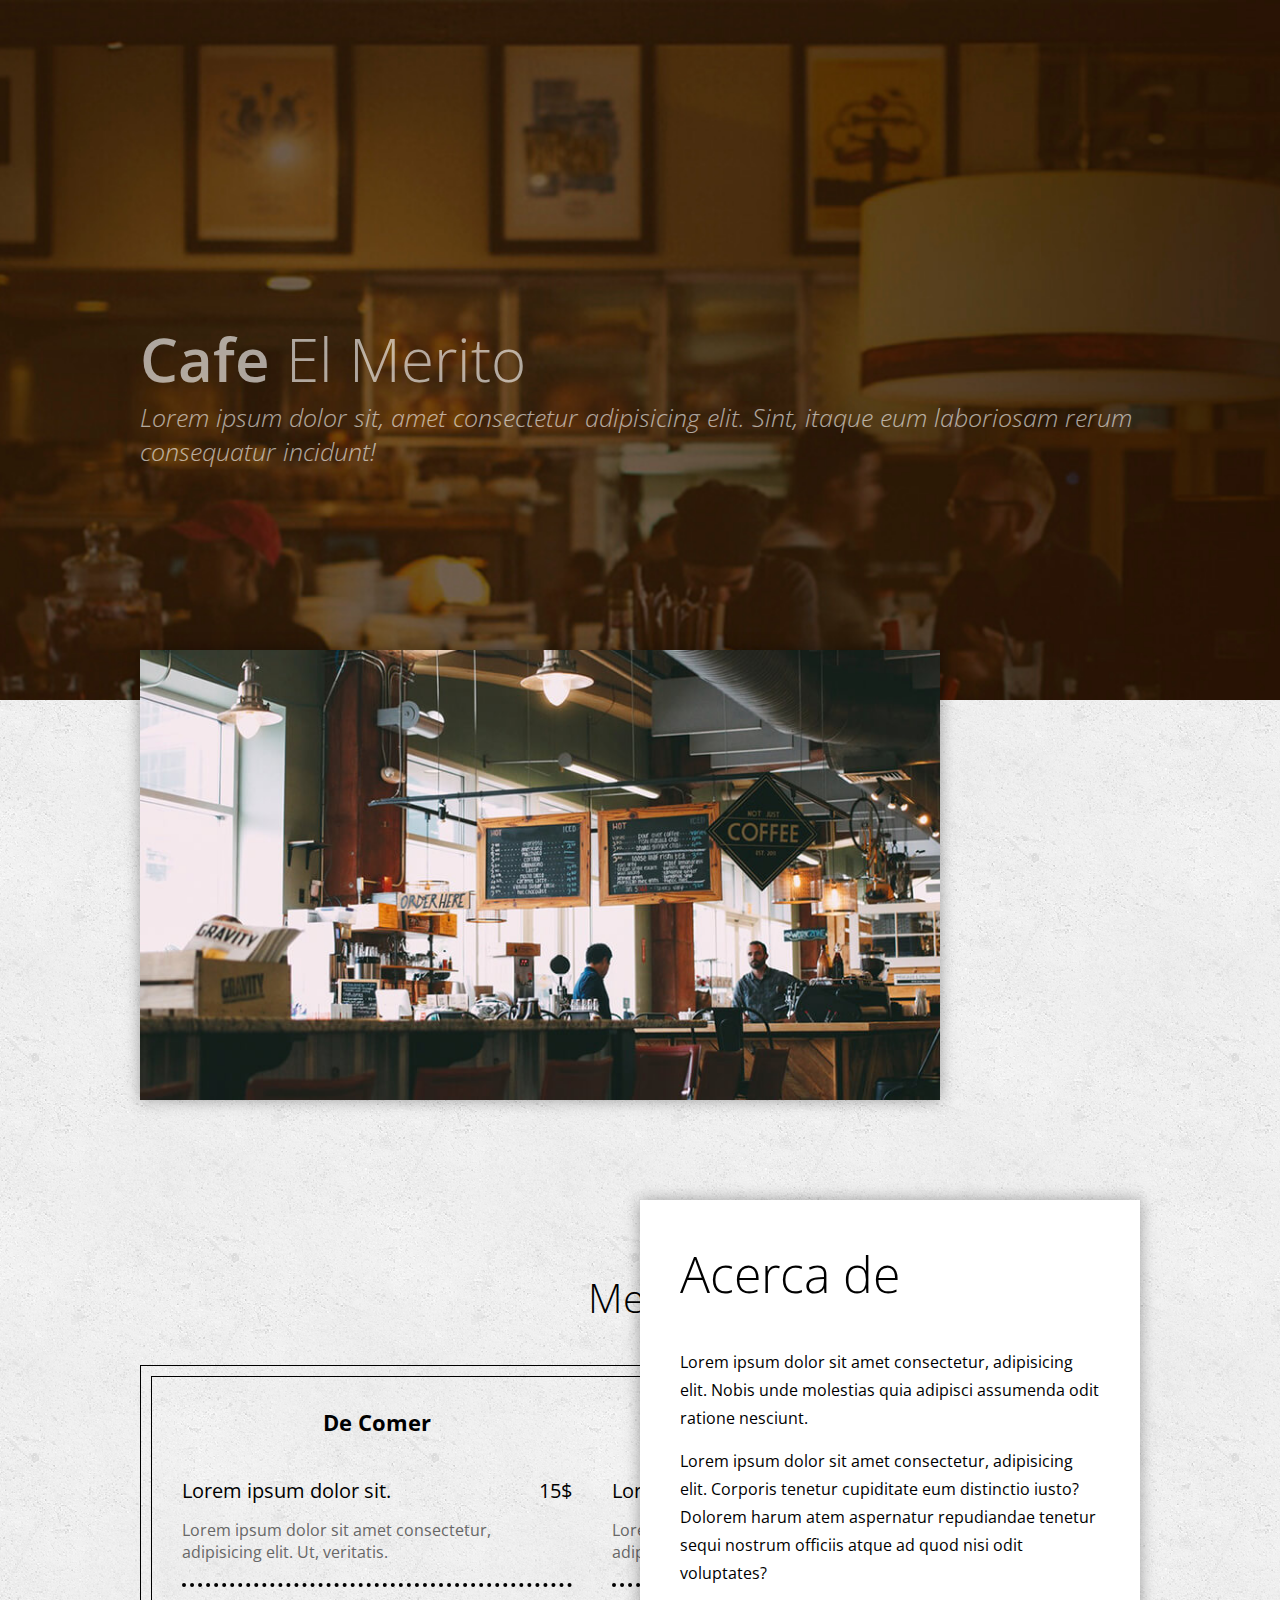
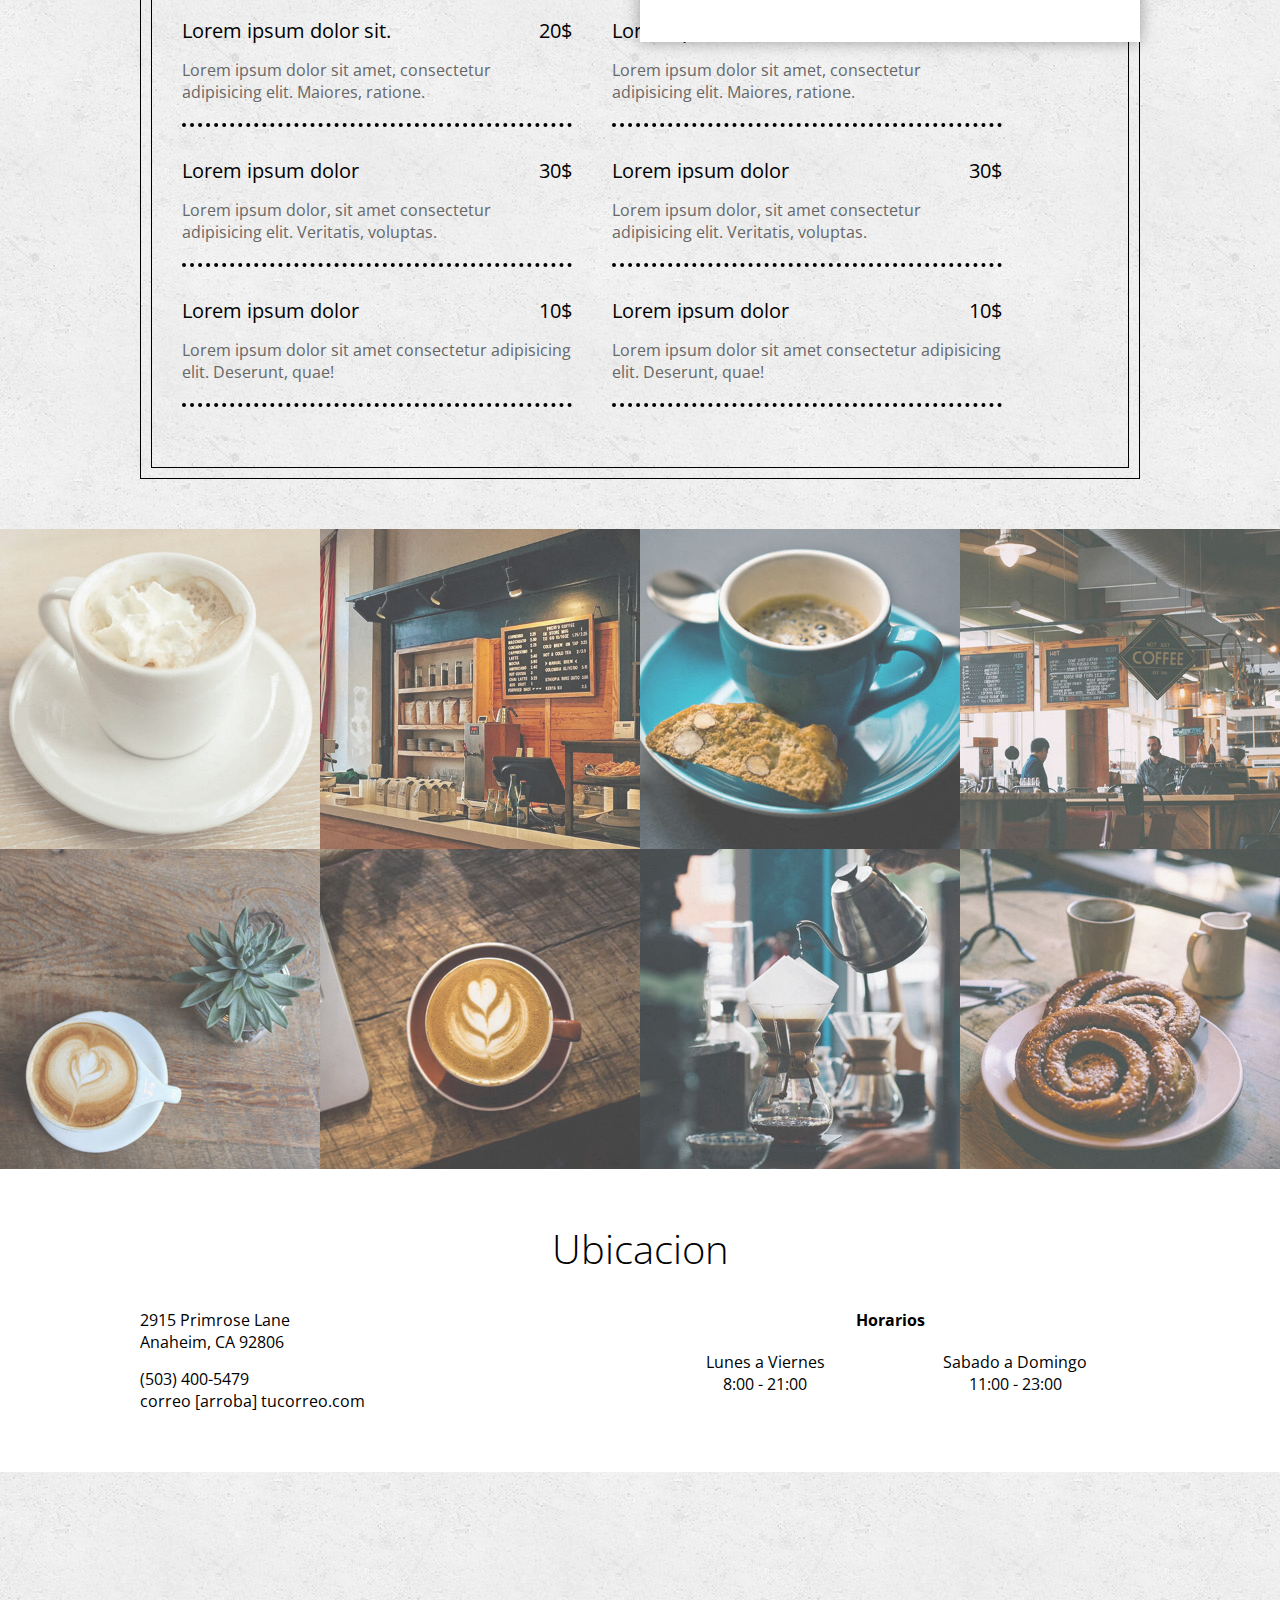
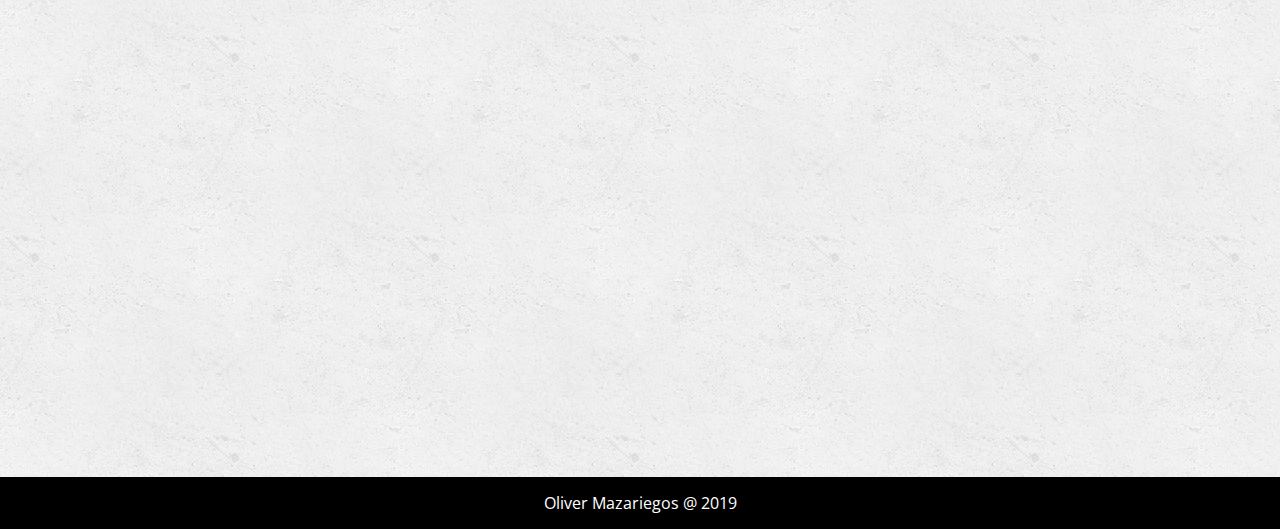
<file: cafe/index.html>
<!DOCTYPE html>
<html lang="en">
<head>
    <meta charset="UTF-8">
    <meta name="viewport" content="width=device-width, initial-scale=1.0, user-scalable=no, minimun-scale=1, maximun-scale=1">
    <meta http-equiv="X-UA-Compatible" content="ie=edge">
    <title>Cafe Oliversinn</title>
    <script src="https://ajax.googleapis.com/ajax/libs/jquery/3.4.1/jquery.min.js"></script>
    <script src="js/efectos.js"></script>
    <script src="js/parallax.js"></script>
    <link href="https://fonts.googleapis.com/css?family=Open+Sans:300,300i,400,600,700&display=swap" rel="stylesheet">
    <link rel="stylesheet" href="css/estilos.css">
</head>
<body>
    <header>
        <div class="contenedor">
            <nav class="menu">
                <a href="#" id="btn-acerca-de">Acerca de</a>
                <a href="#" id="btn-menu">Menu</a>
                <a href="#" id="btn-galeria">Galeria</a>
                <a href="#" id="btn-ubicacion">Ubicacion</a>
            </nav>

            <div class="textos">
                <h1 class="nombre">Cafe <span>El Merito</span></h1>
                <h3>Lorem ipsum dolor sit, amet consectetur adipisicing elit. Sint, itaque eum laboriosam rerum consequatur incidunt!</h3>
            </div>
        </div>
    </header>

    <section class="main">
        <section class="acerca-de" id="acerca-de">
            <div class="contenedor">
                <div class="foto">
                    <img src="img/acerca-de.jpg" alt="">
                </div>
                <article>
                    <h3>Acerca de</h3>
                    <p>Lorem ipsum dolor sit amet consectetur, adipisicing elit. Nobis unde molestias quia adipisci assumenda odit ratione nesciunt.</p>

                    <p>Lorem ipsum dolor sit amet consectetur, adipisicing elit. Corporis tenetur cupiditate eum distinctio iusto? Dolorem harum atem aspernatur repudiandae tenetur sequi nostrum officiis atque ad quod nisi odit voluptates?</p>
                </article>
            </div>
        </section>
        <section class="menu">
            <div class="contenedor">
                <h3 class="titulo" id="platillos">Menu</h3>
                <div class="contenedor-menu">
                    <div class="contenedor-menu2">
                        <article>
                            <p class="categoria">De Comer</p>
                            <div class="platillo">
                                <p class="nombre">Lorem ipsum dolor sit.</p>
                                <p class="precio">15$
                                </p>
                                <p class="descripcion">Lorem ipsum dolor sit amet consectetur, adipisicing elit. Ut, veritatis.</p>
                            </div>
                            <div class="platillo">
                                <p class="nombre">Lorem ipsum dolor sit.</p>
                                <p class="precio">20$
                                </p>
                                <p class="descripcion">Lorem ipsum dolor sit amet, consectetur adipisicing elit. Maiores, ratione.</p>
                            </div>    
                            <div class="platillo">
                                <p class="nombre">Lorem ipsum dolor</p>
                                <p class="precio">30$
                                </p>
                                <p class="descripcion">Lorem ipsum dolor, sit amet consectetur adipisicing elit. Veritatis, voluptas.</p>
                            </div>
                            <div class="platillo">
                                <p class="nombre">Lorem ipsum dolor</p>
                                <p class="precio">10$
                                </p>
                                <p class="descripcion">Lorem ipsum dolor sit amet consectetur adipisicing elit. Deserunt, quae!</p>
                            </div>
                        </article>

                        <article>
                            <p class="categoria">De tomar</p>
                            <div class="platillo">
                                <p class="nombre">Lorem ipsum dolor sit.</p>
                                <p class="precio">15$
                                </p>
                                <p class="descripcion">Lorem ipsum dolor sit amet consectetur, adipisicing elit. Ut, veritatis.</p>
                            </div>
                            <div class="platillo">
                                <p class="nombre">Lorem ipsum dolor sit.</p>
                                <p class="precio">20$
                                </p>
                                <p class="descripcion">Lorem ipsum dolor sit amet, consectetur adipisicing elit. Maiores, ratione.</p>
                            </div>    
                            <div class="platillo">
                                <p class="nombre">Lorem ipsum dolor</p>
                                <p class="precio">30$
                                </p>
                                <p class="descripcion">Lorem ipsum dolor, sit amet consectetur adipisicing elit. Veritatis, voluptas.</p>
                            </div>
                            <div class="platillo">
                                <p class="nombre">Lorem ipsum dolor</p>
                                <p class="precio">10$
                                </p>
                                <p class="descripcion">Lorem ipsum dolor sit amet consectetur adipisicing elit. Deserunt, quae!</p>
                            </div>
                        </article>

                    </div>
                </div>
            </div>
        </section>
        <section class="galeria" id="galeria">
            <div class="foto">
                <img src="img/1.jpg" alt="">
            </div>
            <div class="foto">
                <img src="img/2.jpg" alt="">
            </div>
            <div class="foto">
                <img src="img/3.jpg" alt="">
            </div>
            <div class="foto">
                <img src="img/4.jpg" alt="">
            </div>
            <div class="foto">
                <img src="img/5.jpg" alt="">
            </div>
            <div class="foto">
                <img src="img/6.jpg" alt="">
            </div>
            <div class="foto">
                <img src="img/7.jpg" alt="">
            </div>
            <div class="foto">
                <img src="img/8.jpg" alt="">
            </div>
                
        </section>
        <section class="ubicacion" id="ubicacion">
            <div class="contenedor">
                <h3 class="titulo">Ubicacion</h3>
                <div class="direccion">
                    <p class="calle">2915 Primrose Lane <br> Anaheim, CA 92806</p>
                    <p class="telefono">(503) 400-5479</p>
                    <p class="correo">correo [arroba] tucorreo.com</p>
                </div>
                <div class="horarios">
                    <h4>Horarios</h4>
                    <p class="entre-semana">Lunes a Viernes <br> 8:00 - 21:00</p>
                    <p class="fin-semana">Sabado a Domingo <br> 11:00 - 23:00</p>
                </div>
            </div>
        </section>
        <section class="mapa">
                <iframe src="https://www.google.com/maps/embed?pb=!1m18!1m12!1m3!1d3733.230438209865!2d-103.40120747897717!3d20.660201858529586!2m3!1f0!2f0!3f0!3m2!1i1024!2i768!4f13.1!3m3!1m2!1s0x8428ae7feacf86b9%3A0xc080ec691f437f0d!2sBoard%20Game%20La%20Madriguera!5e0!3m2!1ses!2sgt!4v1575871076441!5m2!1ses!2sgt" width="800" height="600" frameborder="0" style="border:0;" allowfullscreen=""></iframe>
        </section>
    </section>

    <footer>
        <div class="container">
            <div class="copyright">
                <p>Oliver Mazariegos @ 2019</p>
            </div>
        </div>
    </footer>
</body>
</html>
</file>
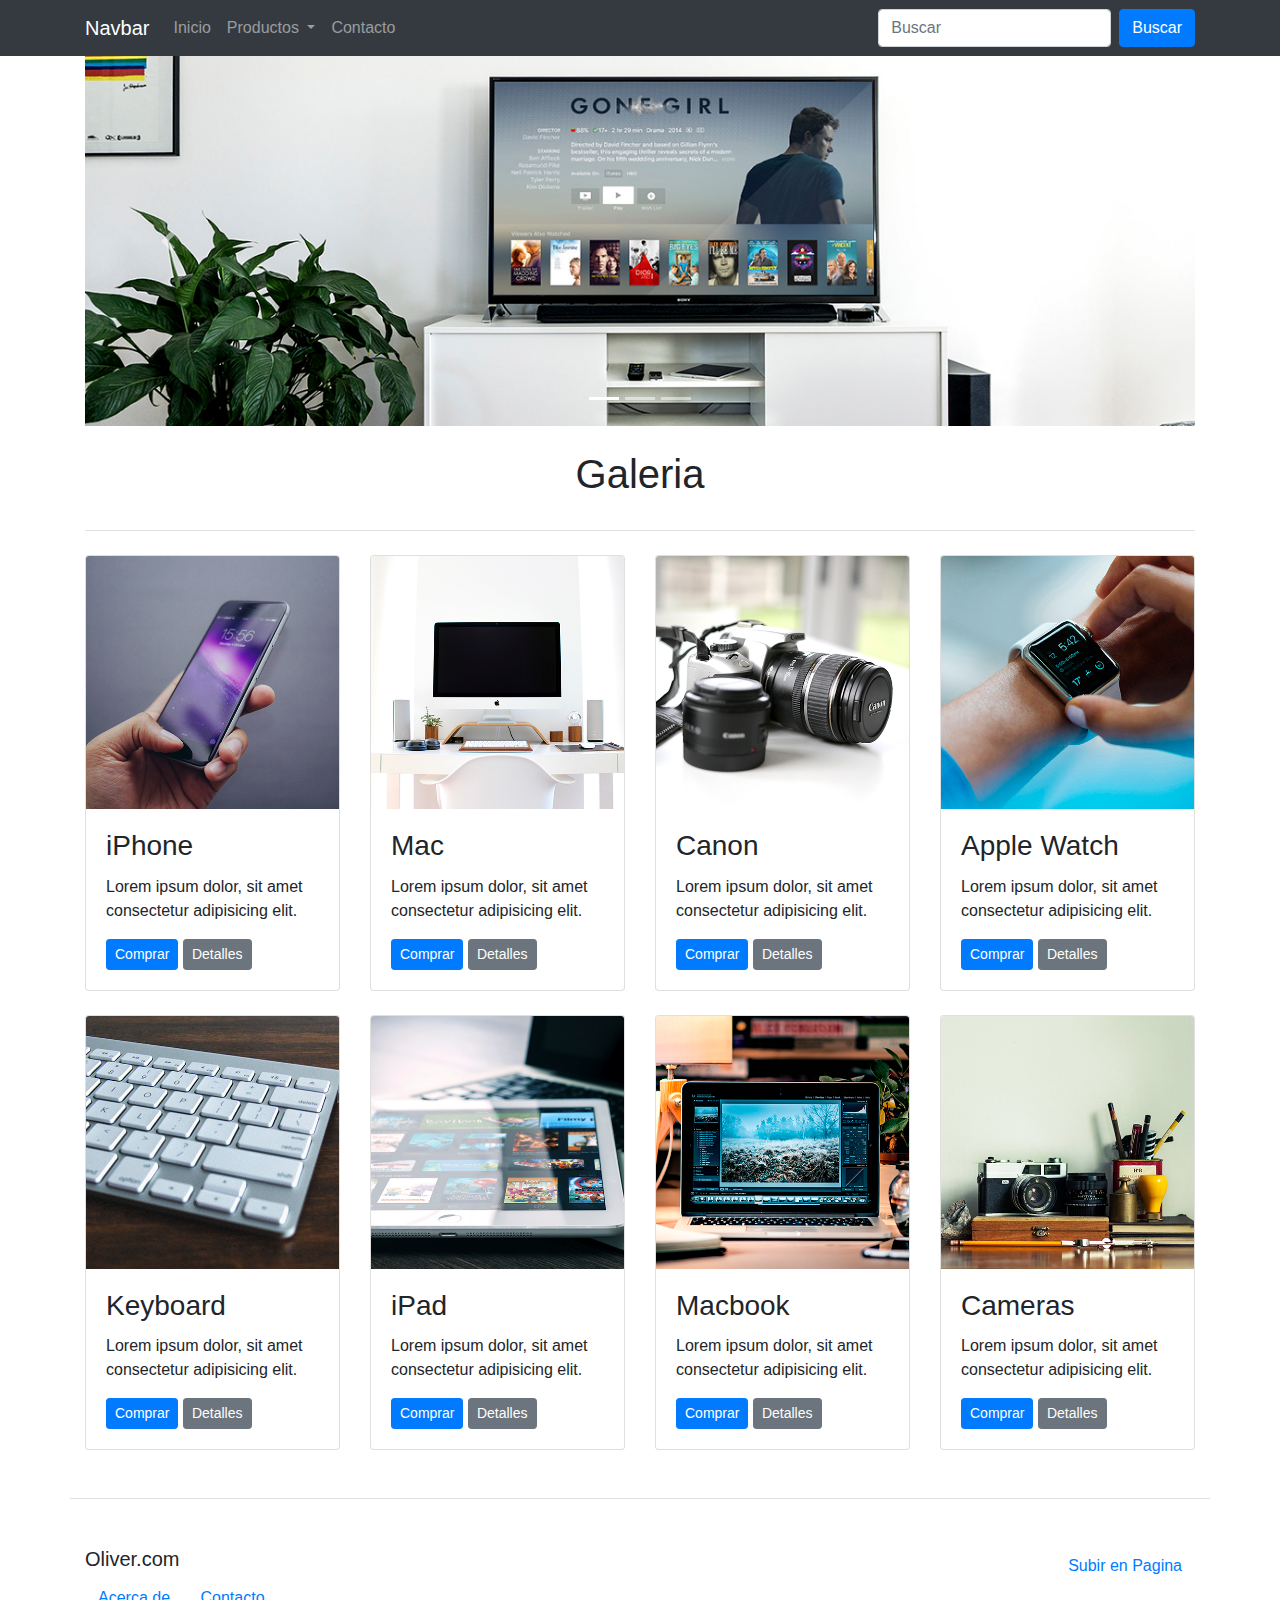
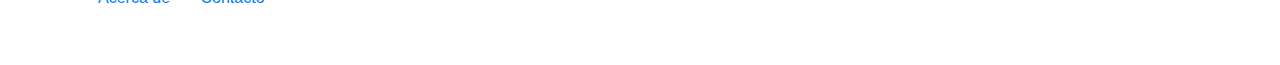
<file: e-shop/index.html>
<!DOCTYPE html>
<html lang="en">
<head>
	<meta charset="UTF-8">
	<meta name="viewport" content="width=device-width, initial-scale=1.0">
	<link rel="stylesheet" href="css/bootstrap.min.css">
	<title>Pagina web hecha con Bootstrap</title>
</head>
<body>
	<head>
		<nav class="navbar navbar-expand-lg navbar-dark bg-dark">
			<div class="container">
				<a href="#" class="navbar-brand">Navbar</a>
				<button class="navbar-toggler" type="button" data-toggle="collapse" data-target="#menuNavegacion" aria-expanded="false" aria-label="Alternar Menu">
					<span class="navbar-toggler-icon"></span>
				</button>
				<div class="collapse navbar-collapse" id="menuNavegacion">
					<ul class="navbar-nav mr-auto">
						<li class="nav-item">
							<a href="#" class="nav-link">Inicio</a>
						</li>
						<!--Boton desplegable-->
						<li class="nav-item dropdown">
							<a href="#" class="nav-link dropdown-toggle" id="navbarDropdow" data-toggle="dropdown">
								Productos
							</a>
							<div class="dropdown-menu" aria-labelledby="navbarDropdown">
								<a href="#" class="dropdown-item">Computadoras</a>
								<a href="#" class="dropdown-item">Laptops</a>
								<a href="#" class="dropdown-item">Smartphones</a>
								<a href="#" class="dropdown-item">Drones</a>
								<a href="#" class="dropdown-item">Accesorios</a>
							</div>
						</li>

						<li class="nav-item">
							<a href="#" class="nav-link">Contacto</a>
						</li>
					</ul>
					<form action="" class="form-inline my-2 my-lg-0">
						<input type="text" class="form-control mr-sm-2" type="search" placeholder="Buscar">
						<button class="btn btn-primary my-2 my-sm-0" type="submit">Buscar</button>
					</form>
				</div>
			</div>
		</nav>
	</head>

	<main class="container">
		<div class="row">
			<div class="col">
				<div class="carousel slide" id="slideshow" data-ride="carousel">
					<!--Indicadores-->
					<ol class="carousel-indicators">
						<li data-target="#slideshow" data-slide-to="0" class="active"></li>
						<li data-target="#slideshow" data-slide-to="1"></li>
						<li data-target="#slideshow" data-slide-to="2"></li>

					</ol>

					<!-- Slides-->
					<div class="carousel-inner">
						<div class="carousel-item active">
							<img src="img/s1.jpg" class="d-block w-100" alt="">
						</div>
						<div class="carousel-item">
							<img src="img/s2.jpg" class="d-block w-100" alt="">
						</div>
						<div class="carousel-item">
							<img src="img/s3.jpg" class="d-block w-100" alt="">
						</div>
					</div>

					<!-- Controles -->
					<a href="#slideshow" class="carousel-control-prev" data-slide="prev">
						<span class="carousel-control-prev-icon" aria-hidden="tru"></span>
						<span class="sr-only">Anterior</span>
					</a>
					<a href="#slideshow" class="carousel-control-next" data-slide="next">
						<span class="carousel-control-next-icon" aria-hidden="tru"></span>
						<span class="sr-only">Siguiente</span>
					</a>
				</div>
			</div>
		</div>

		<div class="row">
			<div class="col-12">
				<div class="py-4 border-bottom">
					<h1 class="text-center">Galeria</h1>
				</div>
			</div>
		</div>
		<div class="row py-4">
			<div class="col-12 col-sm-6 col-lg-3 mb-4">
				<div class="card">
					<img class='card-img-top' src="img/1.jpg" alt="">
					<div class="card-body">
						<h3 class="card-title">iPhone</h3>
						<p class="card-text">Lorem ipsum dolor, sit amet consectetur adipisicing elit.</p>
						<a href="#" class="btn btn-sm btn-primary">Comprar</a>
						<a href="#" class="btn btn-sm btn-secondary">Detalles</a>
					</div>
				</div>
			</div>
			<div class="col-12 col-sm-6 col-lg-3 mb-4">
				<div class="card">
					<img class='card-img-top' src="img/2.jpg" alt="">
					<div class="card-body">
						<h3 class="card-title">Mac</h3>
						<p class="card-text">Lorem ipsum dolor, sit amet consectetur adipisicing elit.</p>
						<a href="#" class="btn btn-sm btn-primary">Comprar</a>
						<a href="#" class="btn btn-sm btn-secondary">Detalles</a>
					</div>
				</div>
			</div>
			<div class="col-12 col-sm-6 col-lg-3 mb-4">
				<div class="card">
					<img class='card-img-top' src="img/3.jpg" alt="">
					<div class="card-body">
						<h3 class="card-title">Canon</h3>
						<p class="card-text">Lorem ipsum dolor, sit amet consectetur adipisicing elit.</p>
						<a href="#" class="btn btn-sm btn-primary">Comprar</a>
						<a href="#" class="btn btn-sm btn-secondary">Detalles</a>
					</div>
				</div>
			</div>
			<div class="col-12 col-sm-6 col-lg-3 mb-4">
				<div class="card">
					<img class='card-img-top' src="img/4.jpg" alt="">
					<div class="card-body">
						<h3 class="card-title">Apple Watch</h3>
						<p class="card-text">Lorem ipsum dolor, sit amet consectetur adipisicing elit.</p>
						<a href="#" class="btn btn-sm btn-primary">Comprar</a>
						<a href="#" class="btn btn-sm btn-secondary">Detalles</a>
					</div>
				</div>
			</div>
			<div class="col-12 col-sm-6 col-lg-3 mb-4">
				<div class="card">
					<img class='card-img-top' src="img/5.jpg" alt="">
					<div class="card-body">
						<h3 class="card-title">Keyboard</h3>
						<p class="card-text">Lorem ipsum dolor, sit amet consectetur adipisicing elit.</p>
						<a href="#" class="btn btn-sm btn-primary">Comprar</a>
						<a href="#" class="btn btn-sm btn-secondary">Detalles</a>
					</div>
				</div>
			</div>
			<div class="col-12 col-sm-6 col-lg-3 mb-4">
				<div class="card">
					<img class='card-img-top' src="img/6.jpg" alt="">
					<div class="card-body">
						<h3 class="card-title">iPad</h3>
						<p class="card-text">Lorem ipsum dolor, sit amet consectetur adipisicing elit.</p>
						<a href="#" class="btn btn-sm btn-primary">Comprar</a>
						<a href="#" class="btn btn-sm btn-secondary">Detalles</a>
					</div>
				</div>
			</div>
			<div class="col-12 col-sm-6 col-lg-3 mb-4">
				<div class="card">
					<img class='card-img-top' src="img/7.jpg" alt="">
					<div class="card-body">
						<h3 class="card-title">Macbook</h3>
						<p class="card-text">Lorem ipsum dolor, sit amet consectetur adipisicing elit.</p>
						<a href="#" class="btn btn-sm btn-primary">Comprar</a>
						<a href="#" class="btn btn-sm btn-secondary">Detalles</a>
					</div>
				</div>
			</div>
			<div class="col-12 col-sm-6 col-lg-3 mb-4">
				<div class="card">
					<img class='card-img-top' src="img/8.jpg" alt="">
					<div class="card-body">
						<h3 class="card-title">Cameras</h3>
						<p class="card-text">Lorem ipsum dolor, sit amet consectetur adipisicing elit.</p>
						<a href="#" class="btn btn-sm btn-primary">Comprar</a>
						<a href="#" class="btn btn-sm btn-secondary">Detalles</a>
					</div>
				</div>
			</div>
		</div>

	</main>

	<footer class="container">
		<div class="row border-top py-5">
			<div class="col">
				<h3 class="lead">Oliver.com</h3>
				<a href="#" class="btn btn-link">Acerca de</a>
				<a href="#" class="btn btn-link">Contacto</a>
			</div>
			<div class="col text-right">
				<a href="#" class="btn btn-link">Subir en Pagina</a>
			</div>
		</div>
	</footer>

	<script src="js/jquery-3.3.1.min.js"></script>
	<script src="js/popper.min.js"></script>
	<script src="js/bootstrap.min.js"></script>
</body>
</html>
</file>
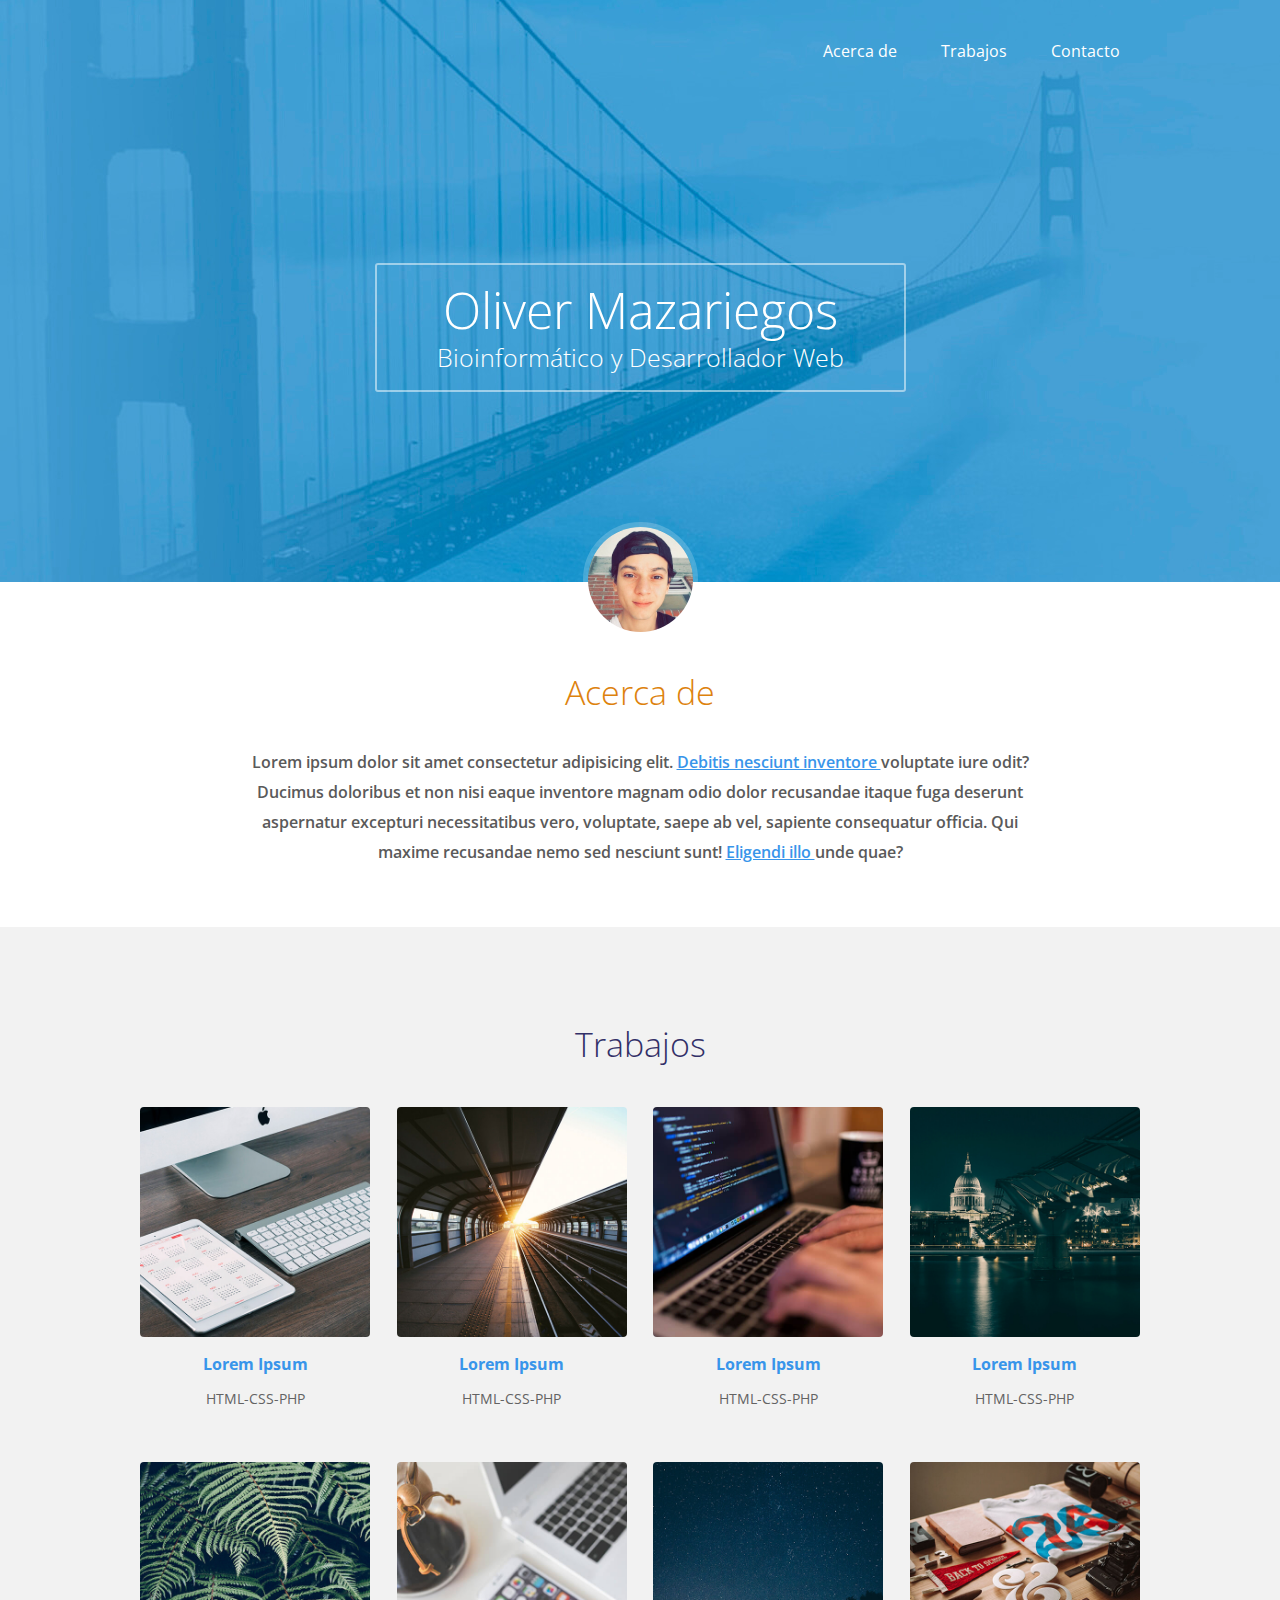
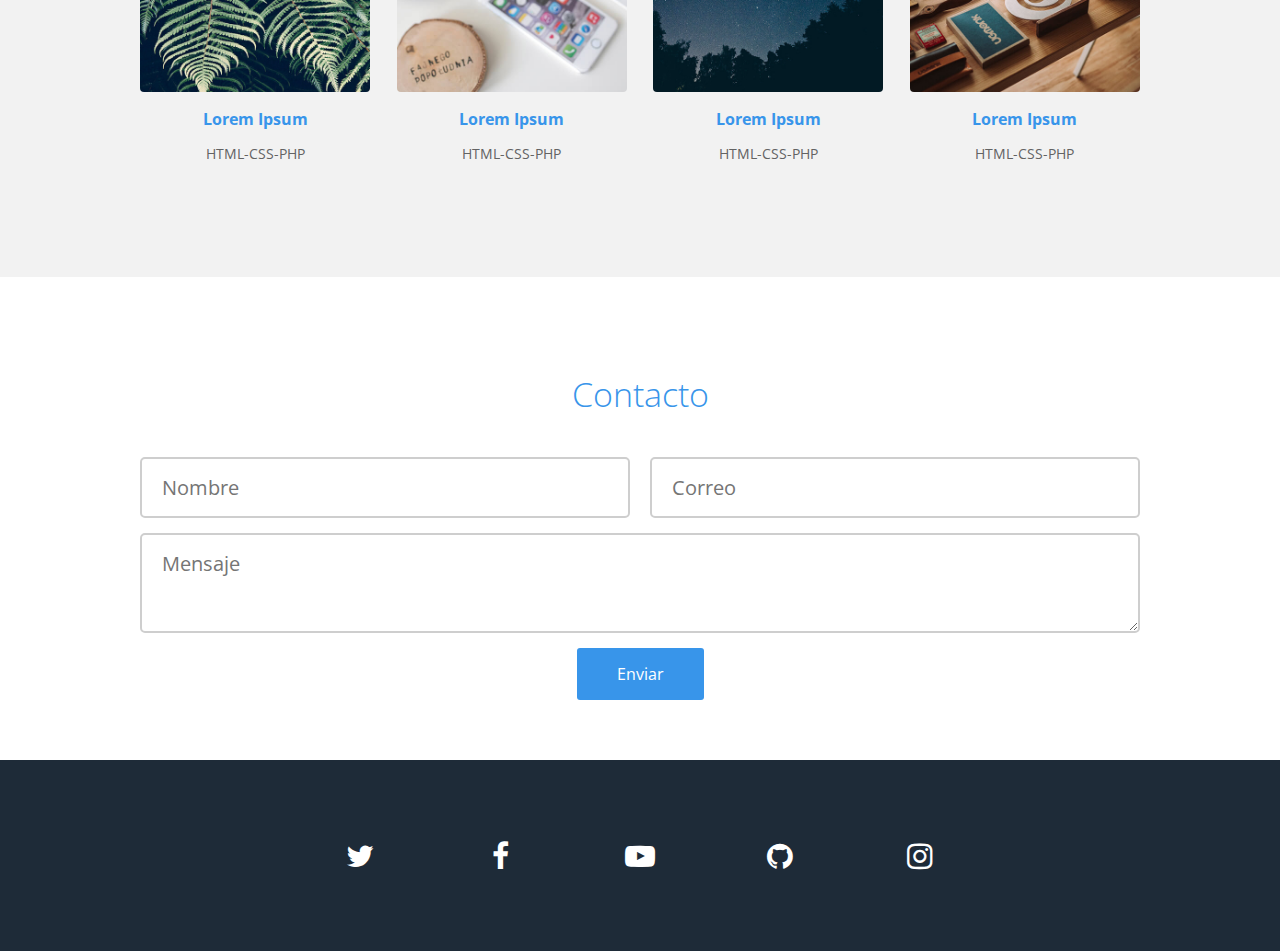
<file: portafolio/index.html>
<!DOCTYPE html>
<html lang="es">
<head>
    <meta charset="UTF-8">
    <meta name="viewport" content="width=device-width, initial-scale=1.0, user-scalable=no, minimun-scale=1, maximun-scale=1.0">
    <meta http-equiv="X-UA-Compatible" content="ie=edge">
    <title>Oliver Mazariegos</title>
    <link href="https://fonts.googleapis.com/css?family=Open+Sans:300,400,600,600i,700&display=swap" rel="stylesheet">
    <link rel="stylesheet" href="css/normalize.css">
    <link rel="stylesheet" href="css/font-awesome.min.css">
    <link rel="stylesheet" href="css/estilos.css">
</head>
<body>
    <header>
        <div class="contenedor">
            <nav class=menu>
                <a href="#acerca-de">Acerca de</a>
                <a href="#trabajos">Trabajos</a>
                <a href="#contacto">Contacto</a>
            </nav>
            <div class="contenedor-texto">
                <div class="texto">
                    <h1 class="nombre">Oliver Mazariegos</h1>
                    <h2 class="profesion">Bioinformático y Desarrollador Web</h2>
                </div>
            </div>
        </div>
    </header>
    <section class="main">
        <section class="acerca-de" id="acerca-de">
            <div class="contenedor">
                <div class="foto">
                    <img src="img/oli.JPG" width="115" alt="Oliver Mazariegos">
                </div>
                <div class="texto">
                    <h3 class="titulo">Acerca de</h3>
                    <p>Lorem ipsum dolor sit amet consectetur adipisicing elit. <span class="bold">Debitis nesciunt inventore </span> voluptate iure odit? Ducimus doloribus et non nisi eaque inventore magnam odio dolor recusandae itaque fuga deserunt aspernatur excepturi necessitatibus vero, voluptate, saepe ab vel, sapiente consequatur officia. Qui maxime recusandae nemo sed nesciunt sunt! <span class="bold">Eligendi illo </span>unde quae?</p>
                </div>
            </div>
        </section>
        <section class="trabajos" id="trabajos">
            <div class="contenedor">
                <h3 class="titulo">Trabajos</h3>
                <div class="contenedor-trabajos">
                    <div class="trabajo">
                        <div class="thumb">
                            <img src="img/trabajos/1.jpg" alt="Lorem">
                        </div>
                        <div class="descripcion">
                            <p class="nombre">Lorem Ipsum</p>
                            <p class="categoria">HTML-CSS-PHP</p>
                        </div>
                    </div>
                    <div class="trabajo">
                        <div class="thumb">
                            <img src="img/trabajos/2.jpg" alt="Lorem">
                        </div>
                        <div class="descripcion">
                            <p class="nombre">Lorem Ipsum</p>
                            <p class="categoria">HTML-CSS-PHP</p>
                        </div>
                    </div>
                    <div class="trabajo">
                        <div class="thumb">
                            <img src="img/trabajos/3.jpg" alt="Lorem">
                        </div>
                        <div class="descripcion">
                            <p class="nombre">Lorem Ipsum</p>
                            <p class="categoria">HTML-CSS-PHP</p>
                        </div>
                    </div>
                    <div class="trabajo">
                        <div class="thumb">
                            <img src="img/trabajos/4.jpg" alt="Lorem">
                        </div>
                        <div class="descripcion">
                            <p class="nombre">Lorem Ipsum</p>
                            <p class="categoria">HTML-CSS-PHP</p>
                        </div>
                    </div>
                    <div class="trabajo">
                        <div class="thumb">
                            <img src="img/trabajos/5.jpg" alt="Lorem">
                        </div>
                        <div class="descripcion">
                            <p class="nombre">Lorem Ipsum</p>
                            <p class="categoria">HTML-CSS-PHP</p>
                        </div>
                    </div>
                    <div class="trabajo">
                        <div class="thumb">
                            <img src="img/trabajos/6.jpg" alt="Lorem">
                        </div>
                        <div class="descripcion">
                            <p class="nombre">Lorem Ipsum</p>
                            <p class="categoria">HTML-CSS-PHP</p>
                        </div>
                    </div>
                    <div class="trabajo">
                        <div class="thumb">
                            <img src="img/trabajos/7.jpg" alt="Lorem">
                        </div>
                        <div class="descripcion">
                            <p class="nombre">Lorem Ipsum</p>
                            <p class="categoria">HTML-CSS-PHP</p>
                        </div>
                    </div>
                    <div class="trabajo">
                        <div class="thumb">
                            <img src="img/trabajos/8.jpg" alt="Lorem">
                        </div>
                        <div class="descripcion">
                            <p class="nombre">Lorem Ipsum</p>
                            <p class="categoria">HTML-CSS-PHP</p>
                        </div>
                    </div>
                </div>
            </div>
        </section>
    </section>
    <footer>
        <section class="contacto" id="contacto">
            <div class="contenedor">
                <h3 class="titulo">Contacto</h3>
                <form action="" class="formulario">
                    <input type="text" placeholder="Nombre" name="nombre" required>
                    <input type="email" placeholder="Correo" name="correo" required>
                    <textarea name="mensaje" placeholder="Mensaje" ></textarea>
                    <input type="submit" class="boton" value="Enviar">
                </form>
            </div>
        </section>
        <section class="redes-sociales">
            <div class="contenedor">
                <a href="#" class="twitter"><i class="fa fa-twitter" ></i></a>
                <a href="#" class="facebook"><i class="fa fa-facebook" ></i></a>
                <a href="#" class="youtube"><i class="fa fa-youtube-play" ></i></a>
                <a href="#" class="github"><i class="fa fa-github" ></i></a>
                <a href="#" class="instagram"><i class="fa fa-instagram" ></i></a>
            </div>
        </section>
    </footer>
</body>
</html>
</file>
<file: cafe/css/estilos.css>
* {
  margin: 0;
  padding: 0;
  -webkit-box-sizing: border-box;
  -moz-box-sizing: border-box;
  box-sizing: border-box;
}

body {
  font-family: "Open Sans", Arial, Sans-serif;
  font-size: 16px;
}

.contenedor {
  width: 90%;
  max-width: 1000px;
  margin: auto;
  overflow: hidden;
}

header {
  width: 100%;
  background: url("../img/bg.jpg") #281a0c;
  background-size: cover;
  background-attachment: fixed;
  background-position: center 0;
}
header .contenedor {
  position: relative;
  height: 700px;
}
header .contenedor .menu {
  width: 100%;
  text-align: right;
}
header .contenedor .menu a {
  color: white;
  font-size: 20px;
  font-weight: 300;
  display: inline-block;
  margin: 40px 20px;
  text-decoration: none;
  position: relative;
}
header .contenedor .menu a:hover {
  text-decoration: underline;
}
header .contenedor .textos {
  width: 100%;
  color: white;
  position: absolute;
  top: 50%;
  margin-top: -52px;
}
header .contenedor .textos .nombre {
  font-size: 60px;
  font-weight: 600;
  margin: 0;
}
header .contenedor .textos .nombre span {
  font-weight: 300;
}
header .contenedor .textos h3 {
  font-weight: 300;
  margin: 0;
  font-size: 25px;
  font-style: italic;
}

.main {
  background: url("../img/bg-textura.png") #fff;
  background-repeat: repeat;
}
.main .acerca-de .contenedor {
  overflow: visible;
  position: relative;
}
.main .acerca-de .foto {
  width: 80%;
  position: absolute;
  left: 0;
  top: -50px;
  z-index: 0;
  box-shadow: 0px 0px 15px rgba(0, 0, 0, 0.35);
}
.main .acerca-de .foto img {
  vertical-align: top;
  width: 100%;
}
.main .acerca-de article {
  background: #fff;
  padding: 40px;
  width: 50%;
  position: relative;
  top: 500px;
  z-index: 1;
  box-shadow: 0px 0px 15px rgba(0, 0, 0, 0.35);
  float: right;
}
.main .acerca-de article h3 {
  font-size: 50px;
  font-weight: 300;
  margin-bottom: 40px;
}
.main .acerca-de article p {
  line-height: 28px;
  margin-bottom: 15px;
}
.main .menu {
  padding-top: 570px;
  margin-bottom: 50px;
}
.main .menu .titulo {
  font-size: 40px;
  font-weight: 300;
  text-align: center;
  margin-bottom: 40px;
}
.main .menu .contenedor-menu,
.main .menu .contenedor-menu2 {
  border: 1px solid #000;
  background: transparent;
  padding: 10px;
  overflow: hidden;
}
.main .menu article {
  width: 45%;
  float: left;
  padding: 20px;
}
.main .menu article .categoria {
  font-size: 22px;
  font-weight: 700;
  margin-bottom: 40px;
  text-align: center;
}
.main .menu article .platillo {
  margin-bottom: 30px;
  padding-bottom: 20px;
  border-bottom: 4px dotted #000;
  overflow: hidden;
}
.main .menu article .nombre {
  font-size: 20px;
  margin-bottom: 15px;
  float: left;
}
.main .menu article .precio {
  font-size: 20px;
  margin-bottom: 15px;
  float: right;
}
.main .menu article .descripcion {
  font-size: 16px;
  color: #676767;
  clear: both;
}
.main .galeria {
  overflow: hidden;
}
.main .galeria .foto {
  width: 25%;
  float: left;
}
.main .galeria .foto img {
  width: 100%;
  vertical-align: top;
  opacity: 0.7;
}
.main .galeria .foto:hover img {
  opacity: 1;
  -o-transition: all 0.3s ease;
  -moz-transition: all 0.3s ease;
  -webkit-transition: all 0.3s ease;
  transition: all 0.3s ease;
}
.main .ubicacion {
  background: #fff;
  padding: 60px 0;
  overflow: hidden;
}
.main .ubicacion .titulo {
  text-align: center;
  font-size: 40px;
  line-height: 40px;
  font-weight: 300;
  margin-bottom: 40px;
}
.main .ubicacion .direccion {
  float: left;
  width: 50%;
  text-align: left;
}
.main .ubicacion .direccion .calle {
  margin-bottom: 15px;
}
.main .ubicacion .horarios {
  float: right;
  width: 50%;
  text-align: right;
  overflow: hidden;
}
.main .ubicacion .horarios h4 {
  text-align: center;
  margin-bottom: 20px;
}
.main .ubicacion .horarios .entre-semana,
.main .ubicacion .horarios .fin-semana {
  width: 50%;
  float: left;
  text-align: center;
}
.main .mapa {
  width: 100%;
  overflow: hidden;
}
.main .mapa iframe {
  width: 100%;
  max-height: 600px;
}

footer {
  background: #000;
}
footer .copyright {
  text-align: center;
  padding: 15px 0;
  color: white;
}

@media screen and (max-width: 800px) {
  header .contenedor {
    position: static;
    height: auto;
  }
  header .contenedor .menu {
    text-align: center;
  }
  header .contenedor .menu a {
    margin: 10px 20px;
  }
  header .contenedor .textos {
    position: static;
    margin: 100px 0;
  }
  header .contenedor .textos .nombre {
    font-size: 30px;
  }
  header .contenedor .textos h3 {
    font-size: 18px;
  }

  .main .acerca-de .foto {
    width: 100%;
    position: relative;
  }
  .main .acerca-de article {
    position: relative;
    width: 100%;
    top: -50px;
    transform: translate(0px, 0);
  }
  .main .menu {
    padding-top: 300px;
  }
  .main .menu article {
    width: 100%;
  }
  .main .galeria .foto {
    width: 50%;
  }
  .main .mapa {
    width: 80%;
    margin: auto;
  }
}
@media screen and (max-width: 425px) {
  header .contenedor {
    position: static;
    height: auto;
  }
  header .contenedor .menu {
    text-align: center;
  }
  header .contenedor .menu a {
    margin: 10px 4px;
  }

  .main .acerca-de article h3 {
    font-size: 34px;
    margin-bottom: 10px;
  }
  .main .menu article .nombre,
.main .menu article .precio {
    font-size: 16px;
    line-height: 16px;
  }
  .main .ubicacion .direccion {
    margin-bottom: 15px;
  }
  .main .ubicacion .direccion,
.main .ubicacion .horarios {
    width: 100%;
    text-align: center;
  }
}

/*# sourceMappingURL=estilos.css.map */
</file>
<file: portafolio/css/estilos.css>
* {
    -moz-box-sizing: border-box;
    -webkit-box-sizing: border-box;
    box-sizing: border-box;
}

body {
    background: white;
    font-family: "Open Sans", sans-serif;
    font-size: 16px;
}

.contenedor {
    width: 90%;
    max-width: 1000px;
    margin: auto;
    overflow: hidden;
}

/* ------ HEADER ---- */
header {
    background: url('../img/bg.jpg') #49A3D6;
    background-repeat: no-repeat;
    background-position: center;
    max-height: 600px;
}

header .menu {
    margin: 40px 0;
    text-align: right;
}

header .menu a {
    margin: 0 20px;
    color: white;
    padding-bottom: 9px;
    display: inline-block;
    text-decoration: none;
    border-bottom: 2px solid transparent;
    font-size: 1em;
}

header .menu a:hover {
    border-bottom: 2px solid white;
}

header .contenedor-texto {
    display: flex;
    justify-content: center;
    align-content: center;
    margin: 190px 0;

}

header .contenedor-texto .texto {
    border: 2px solid rgba(255,255,255,0.5);
    border-radius: 3px;
    display: inline-block;
    text-align: center;
    padding: 20px 60px;
}

header .contenedor-texto .texto h1,
header .contenedor-texto .texto h2 {
    color: white;
    font-weight: 300;
    margin: 0;
}

header .contenedor-texto .texto .nombre {
    margin-bottom: 10px;
    font-size: 50px;
    line-height: 50px;
}

header .contenedor-texto .texto .profesion {
    font-size: 25px;
    line-height: 25px;
}

/* ----- MAIN ------ */

/* ----- ACERCA DE ------ */


.main .contenedor {
    overflow: visible;
}

.main .acerca-de {
    text-align: center;
}

.main .acerca-de .foto {
    margin-top: -60px;
}

.main .acerca-de .foto img{
    vertical-align: top;
    border-radius: 50%;
    border: 5px solid rgba(255,255,255,0.2);
}

.main .acerca-de .texto {
    color: #5a5a5a;
    font-weight: 600;
    font-size: 1em;
    line-height: 30px;
    width: 80%;
    margin: 40px auto 60px auto;
}

.main .acerca-de .texto .titulo{
    font-size: 34px;
    margin-bottom: 40px;
    font-weight: 300;
    color: #dd820d;
    text-align: center;
}

.main .acerca-de .texto .bold{
    color: #3895ea;
    text-decoration: underline;
}

/* ----- TRABAJOS ------ */

.main .trabajos {
    background: #f2f2f2;
    padding: 60px 0;
}

.main .trabajos .titulo {
    font-size: 34px;
    margin-bottom: 40px;
    font-weight: 300;
    color: #323068;
    text-align: center;
}

.main .trabajos .contenedor-trabajos {
    display: flex;
    flex-direction: row;
    flex-wrap: wrap;
    justify-content: space-between;
}

.main .trabajos .contenedor-trabajos .trabajo{
    width: 23%;
    margin-bottom: 40px;
}

.main .trabajos .contenedor-trabajos .trabajo .thumb{
    width: 100%;
    margin-bottom: 10px;
}

.main .trabajos .contenedor-trabajos .trabajo .thumb img{
    width: 100%;
    vertical-align: top;
    border-radius: 4px;
}

.main .trabajos .contenedor-trabajos .trabajo .descripcion{
    text-align: center;
}

.main .trabajos .contenedor-trabajos .trabajo .descripcion .nombre{
    font-weight: 700;
    color: #3895ea;
    margin-bottom: 10px;
}

.main .trabajos .contenedor-trabajos .trabajo .descripcion .categoria{
    font-size: 14px;
    color: #636363
}

/* ----- FOOTER ------ */

/* ----- CONTACTO ------ */

footer .contacto {
    padding: 60px 0;
}

footer .contacto .titulo {
    font-size: 34px;
    margin-bottom: 40px;
    font-weight: 300;
    color: #3895ea;
    text-align: center;
}

footer .contacto .formulario {
    display: flex;
    flex-wrap: wrap;
    justify-content: space-between;
}

footer .contacto .formulario input[type="text"],
footer .contacto .formulario input[type="email"],
footer .contacto .formulario textarea {
    border: 2px solid #cecece;
    border-radius: 5px;
    padding: 15px 20px;
    font-size: 20px;
    color: #a4a4a4
}

footer .contacto .formulario input[type="text"]:focus,
footer .contacto .formulario input[type="email"]:focus,
footer .contacto .formulario textarea:focus {
    border: 2px solid #3895ea;
}

footer .contacto .formulario input[type="text"],
footer .contacto .formulario input[type="email"] {
    width: 49%;
    margin-bottom: 15px;
}

footer .contacto .formulario textarea {
    width: 100%;
    height: 100px;
    max-width: 100%;
    min-width: 100%;
    min-height: 100px;
    max-height: 300px;
    margin-bottom: 15px;
}
footer .contacto .formulario .boton {
    margin: auto;
    background: #3895ea;
    color: white;
    border: none;
    border-radius: 3px;
    padding: 15px 40px;
    cursor: pointer;
}

footer .contacto .formulario .boton:hover {
    background: #387bea;
}

/* ---- REDES SOCIALES ----- */

footer .redes-sociales {
    background: #1e2b38;
    padding: 60px 0;
}

footer .redes-sociales .contenedor {
    display: flex;
    justify-content: center;
}

footer .redes-sociales a {
    color: #fff;
    text-align: center;
    width: 100px;
    display: block;
    padding: 15px 0;
    border-radius: 3px;
    font-size: 30px;
    margin: 0 20px;
}

footer .redes-sociales .twitter:hover {background: #1da1f2;}
footer .redes-sociales .facebook:hover {background: #3b5998;}
footer .redes-sociales .youtube:hover {background: #ff0000;}
footer .redes-sociales .github:hover {background: #333;}
footer .redes-sociales .instagram:hover {background: #833ab4;}

/* ------MEDIA QUERY ----- */

@media screen and (max-width:800px) {
    header .menu {
        text-align: center;
    }

    .main .trabajos .contenedor-trabajos .trabajo {
        width: 48%;
    }
}

@media screen and (max-width:600px) {
    header .contenedor-texto .texto .nombre {
        font-size: 35px;

    }

    header .contenedor-texto .texto .profesion {
        font-size: 18px;
    }

    footer .redes-sociales .contenedor {
        flex-wrap: wrap;
        padding: 20px 0;
    }
}
</file>
